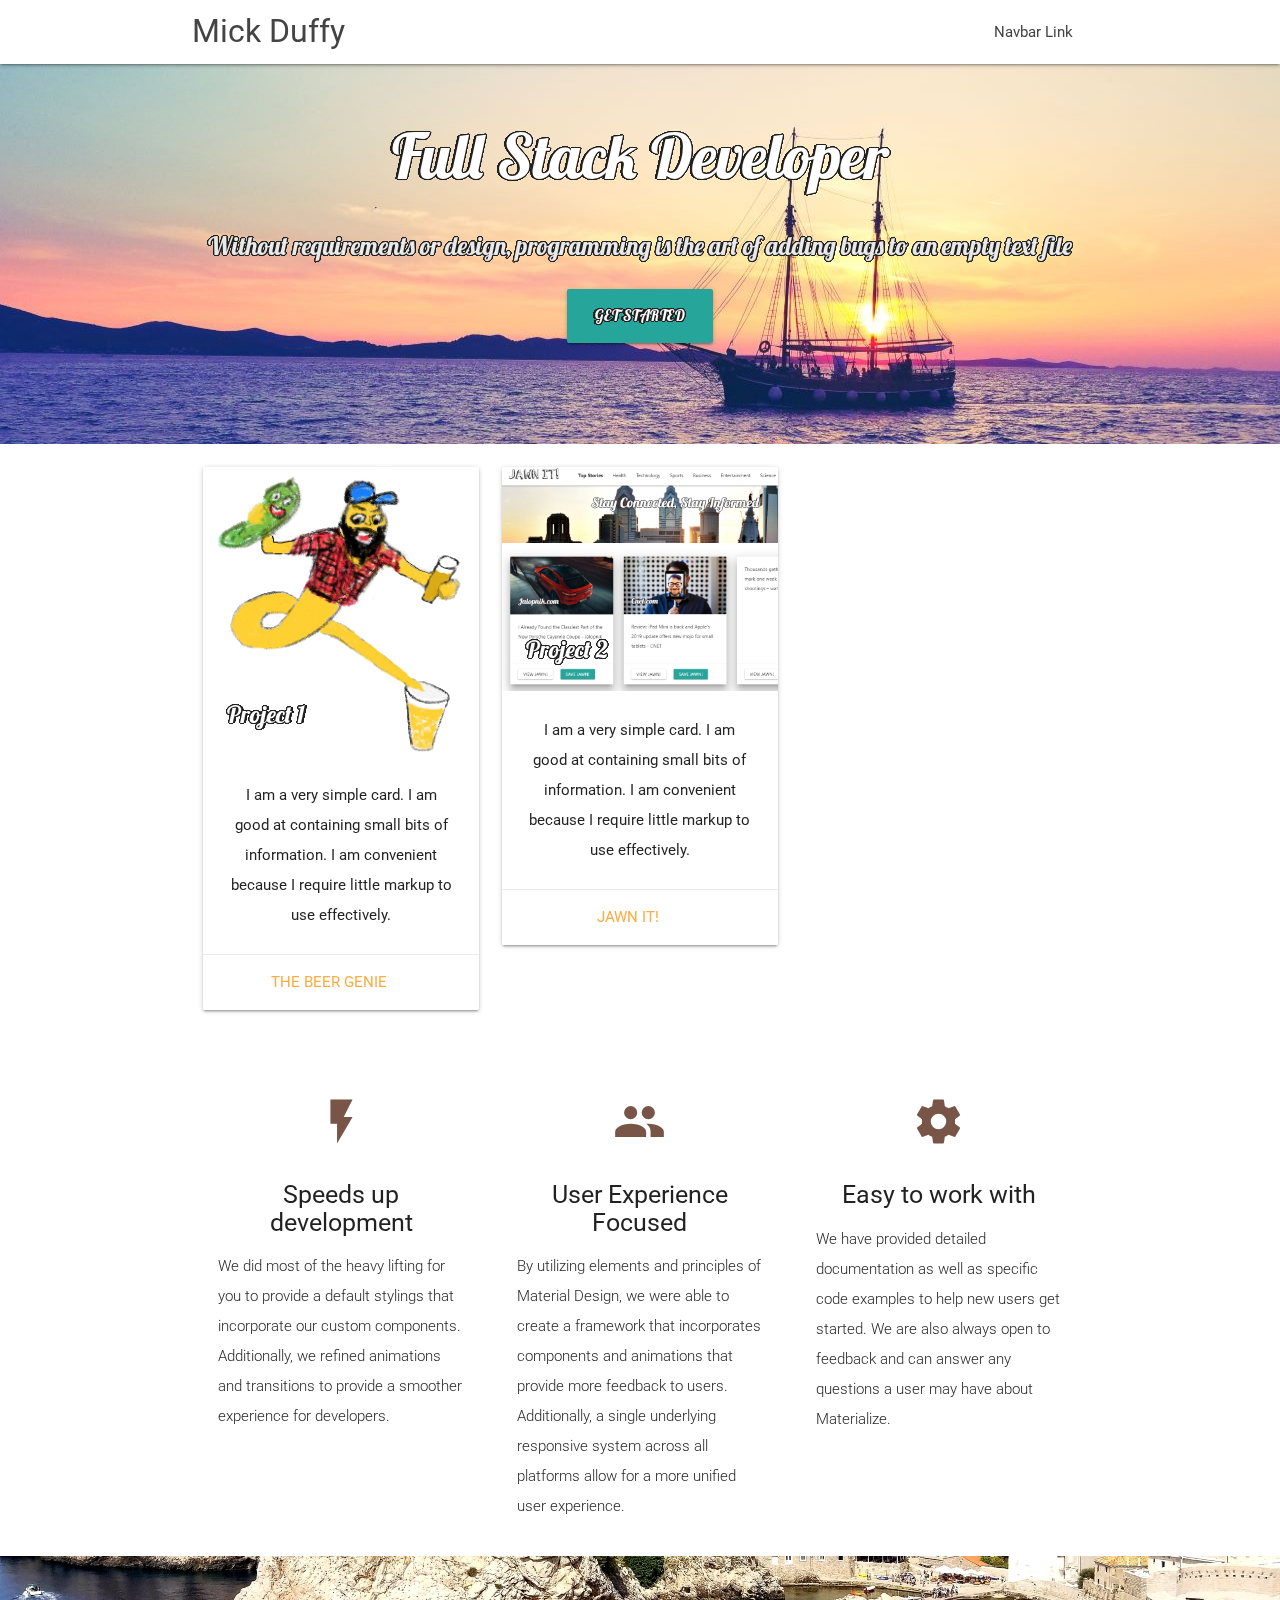
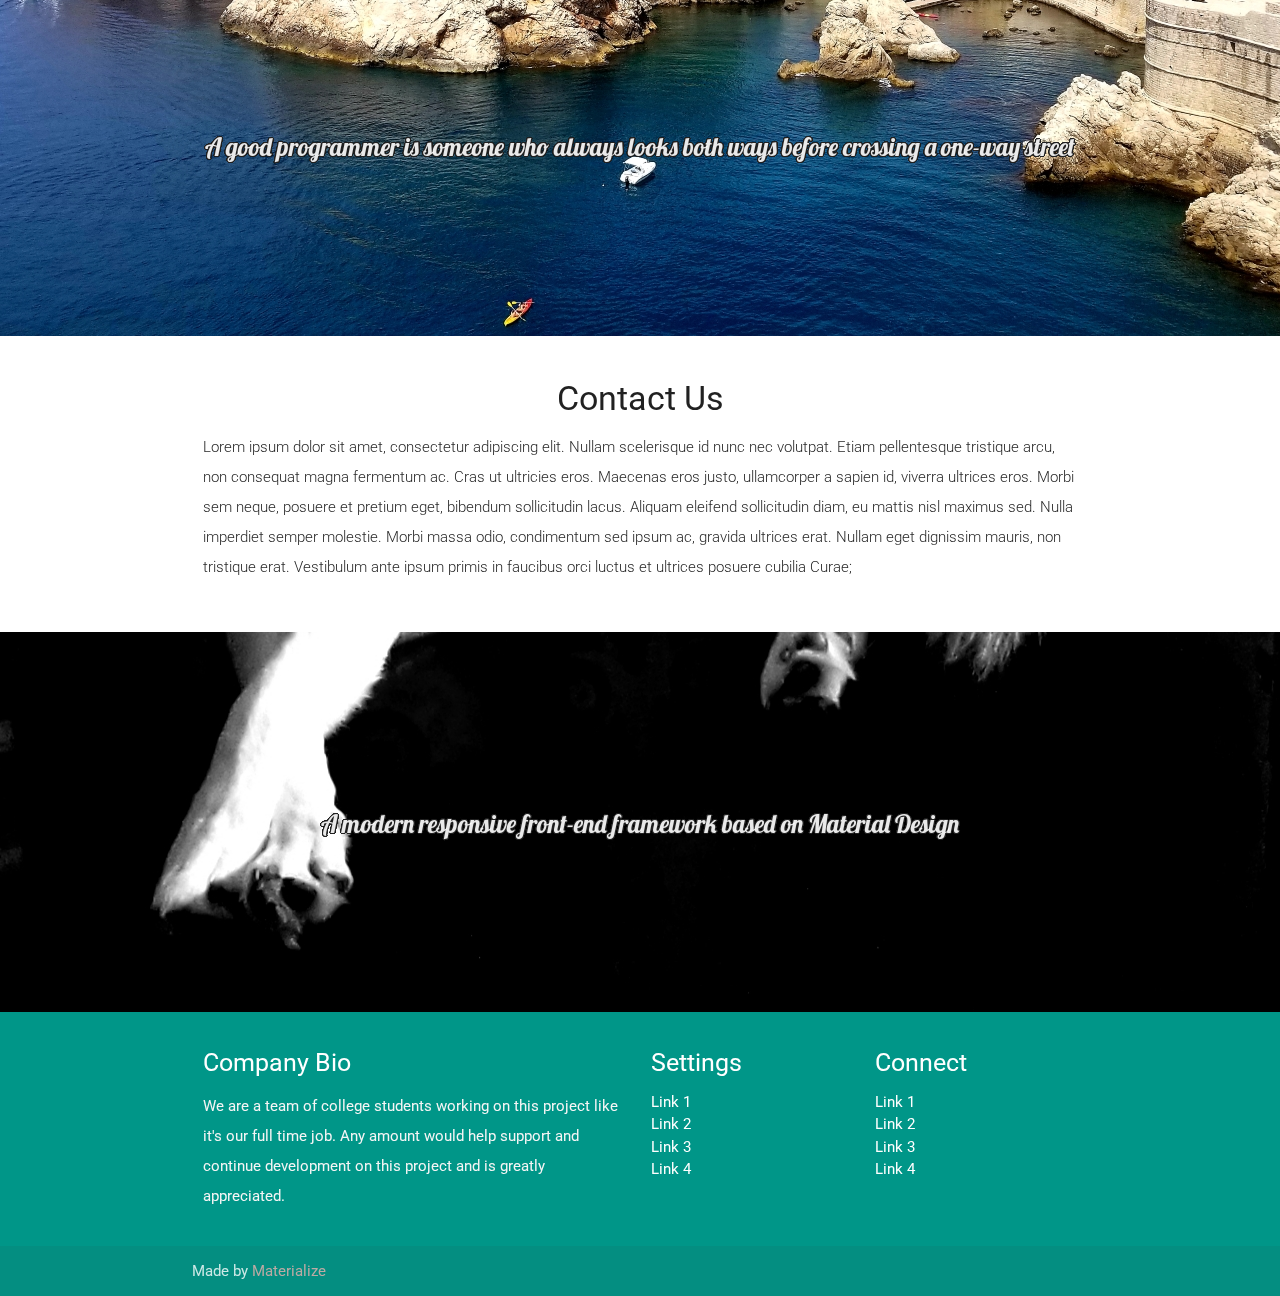
<file: index.html>
<!DOCTYPE html>
<html lang="en">

<head>
  <meta http-equiv="Content-Type" content="text/html; charset=UTF-8" />
  <meta name="viewport" content="width=device-width, initial-scale=1" />
  <title>Parallax Template - Materialize</title>

  <!-- CSS  -->
  <link href="https://fonts.googleapis.com/css?family=Anton|Audiowide|Chivo|Fjalla+One|Fredoka+One|Fugaz+One|Leckerli+One|Lobster|Oleo+Script|Orbitron|Pacifico|Righteous|Roboto|Shrikhand|Srisakdi|Staatliches|Viga|Yellowtail|ZCOOL+KuaiLe" rel="stylesheet">
  <link href="https://fonts.googleapis.com/icon?family=Material+Icons" rel="stylesheet">
  <link href="css/materialize.css" type="text/css" rel="stylesheet" media="screen,projection" />
  <link href="css/style.css" type="text/css" rel="stylesheet" media="screen,projection" />
</head>

<body>
  <nav class="white" role="navigation">
    <div class="nav-wrapper container">
      <a id="logo-container" href="#" class="brand-logo">Mick Duffy</a>
      <ul class="right hide-on-med-and-down">
        <li><a href="#">Navbar Link</a></li>
      </ul>

      <ul id="nav-mobile" class="sidenav">
        <li><a href="#">Navbar Link</a></li>
      </ul>
      <a href="#" data-target="nav-mobile" class="sidenav-trigger"><i class="material-icons">menu</i></a>
    </div>
  </nav>

  <div id="index-banner" class="parallax-container">
    <div class="section no-pad-bot">
      <div class="container">
        <br><br>
        <h1 class="header center white-text "">Full Stack Developer</h1>
        <div class="row center">
          <h5 class="header col s12 light">Without requirements or design, programming is the art of adding bugs to an
            empty text file</h5>
        </div>
        <div class="row center">
          <a href="http://materializecss.com/getting-started.html" id="download-button"
            class="btn-large waves-effect waves-light teal lighten-1">Get Started</a>
        </div>
        <br><br>

      </div>
    </div>
    <div class="parallax"><img src="assets/images/zadarsm.jpg" alt="Unsplashed background img 1"></div>
  </div>


  <div class="container">
    <div class="section">

      <!--   ARTICLES WILL BE INSERTED  BETWEEN HERE   -->
      <div class="row">
        <div class="col s12 m4">
          <div class="card center">
            <div class="card-image">
              <img src="assets/images/beer genie (1).png">
              <span class="card-title">Project 1</span>
              
            </div>
            <div class="card-content">
              <p>I am a very simple card. I am good at containing small bits of information. I am convenient because I
                require little markup to use effectively.</p>
            </div>
            <div class="card-action">
              <a target="_blank" href="https://dammalex3.github.io/beer-genie/">The Beer Genie</a>
            </div>
          </div>
        </div>

        <div class="col s12 m4">
          <div class="card center">
            <div class="card-image">
              <img src="assets/images/Capture.PNG">
              <span class="card-title">Project 2</span>
              
            </div>
            <div class="card-content">
              <p>I am a very simple card. I am good at containing small bits of information. I am convenient because I
                require little markup to use effectively.</p>
            </div>
            <div class="card-action">
              <a target="_blank" href="https://stark-falls-32620.herokuapp.com/">Jawn It!</a>
            </div>
          </div>
        </div>
      </div>
    </div>
    <!--   Icon Section   -->
    <div class="row">
      <div class="col s12 m4">
        <div class="icon-block">
          <h2 class="center brown-text"><i class="material-icons">flash_on</i></h2>
          <h5 class="center">Speeds up development</h5>

          <p class="light">We did most of the heavy lifting for you to provide a default stylings that incorporate our
            custom components. Additionally, we refined animations and transitions to provide a smoother experience for
            developers.</p>
        </div>
      </div>

      <div class="col s12 m4">
        <div class="icon-block">
          <h2 class="center brown-text"><i class="material-icons">group</i></h2>
          <h5 class="center">User Experience Focused</h5>

          <p class="light">By utilizing elements and principles of Material Design, we were able to create a framework
            that incorporates components and animations that provide more feedback to users. Additionally, a single
            underlying responsive system across all platforms allow for a more unified user experience.</p>
        </div>
      </div>

      <div class="col s12 m4">
        <div class="icon-block">
          <h2 class="center brown-text"><i class="material-icons">settings</i></h2>
          <h5 class="center">Easy to work with</h5>

          <p class="light">We have provided detailed documentation as well as specific code examples to help new users
            get started. We are also always open to feedback and can answer any questions a user may have about
            Materialize.</p>
        </div>
      </div>
    </div>

  </div>
  </div>


  <div class="parallax-container valign-wrapper">
    <div class="section no-pad-bot">
      <div class="container">
        <div class="row center">
          <h5 class="header col s12 light">A good programmer is someone who always looks both ways before crossing a
            one-way street</h5>
        </div>
      </div>
    </div>
    <div class="parallax"><img src="assets/images/3sm.jpg" alt="Unsplashed background img 2"></div>
  </div>

  <div class="container">
    <div class="section">

      <div class="row">
        <div class="col s12 center">
          <h3><i class="mdi-content-send brown-text"></i></h3>
          <h4>Contact Us</h4>
          <p class="left-align light">Lorem ipsum dolor sit amet, consectetur adipiscing elit. Nullam scelerisque id
            nunc nec volutpat. Etiam pellentesque tristique arcu, non consequat magna fermentum ac. Cras ut ultricies
            eros. Maecenas eros justo, ullamcorper a sapien id, viverra ultrices eros. Morbi sem neque, posuere et
            pretium eget, bibendum sollicitudin lacus. Aliquam eleifend sollicitudin diam, eu mattis nisl maximus sed.
            Nulla imperdiet semper molestie. Morbi massa odio, condimentum sed ipsum ac, gravida ultrices erat. Nullam
            eget dignissim mauris, non tristique erat. Vestibulum ante ipsum primis in faucibus orci luctus et ultrices
            posuere cubilia Curae;</p>
        </div>
      </div>

    </div>
  </div>


  <div class="parallax-container valign-wrapper">
    <div class="section no-pad-bot">
      <div class="container">
        <div class="row center">
          <h5 class="header col s12 light">A modern responsive front-end framework based on Material Design</h5>
        </div>
      </div>
    </div>
    <div class="parallax"><img src="assets/images/sis.jpg" alt="Unsplashed background img 3"></div>
  </div>

  <footer class="page-footer teal">
    <div class="container">
      <div class="row">
        <div class="col l6 s12">
          <h5 class="white-text">Company Bio</h5>
          <p class="grey-text text-lighten-4">We are a team of college students working on this project like it's our
            full time job. Any amount would help support and continue development on this project and is greatly
            appreciated.</p>


        </div>
        <div class="col l3 s12">
          <h5 class="white-text">Settings</h5>
          <ul>
            <li><a class="white-text" href="#!">Link 1</a></li>
            <li><a class="white-text" href="#!">Link 2</a></li>
            <li><a class="white-text" href="#!">Link 3</a></li>
            <li><a class="white-text" href="#!">Link 4</a></li>
          </ul>
        </div>
        <div class="col l3 s12">
          <h5 class="white-text">Connect</h5>
          <ul>
            <li><a class="white-text" href="#!">Link 1</a></li>
            <li><a class="white-text" href="#!">Link 2</a></li>
            <li><a class="white-text" href="#!">Link 3</a></li>
            <li><a class="white-text" href="#!">Link 4</a></li>
          </ul>
        </div>
      </div>
    </div>
    <div class="footer-copyright">
      <div class="container">
        Made by <a class="brown-text text-lighten-3" href="http://materializecss.com">Materialize</a>
      </div>
    </div>
  </footer>


  <!--  Scripts-->
  <script src="https://code.jquery.com/jquery-2.1.1.min.js"></script>
  <script src="js/materialize.js"></script>
  <script src="js/init.js"></script>

</body>

</html>
</file>
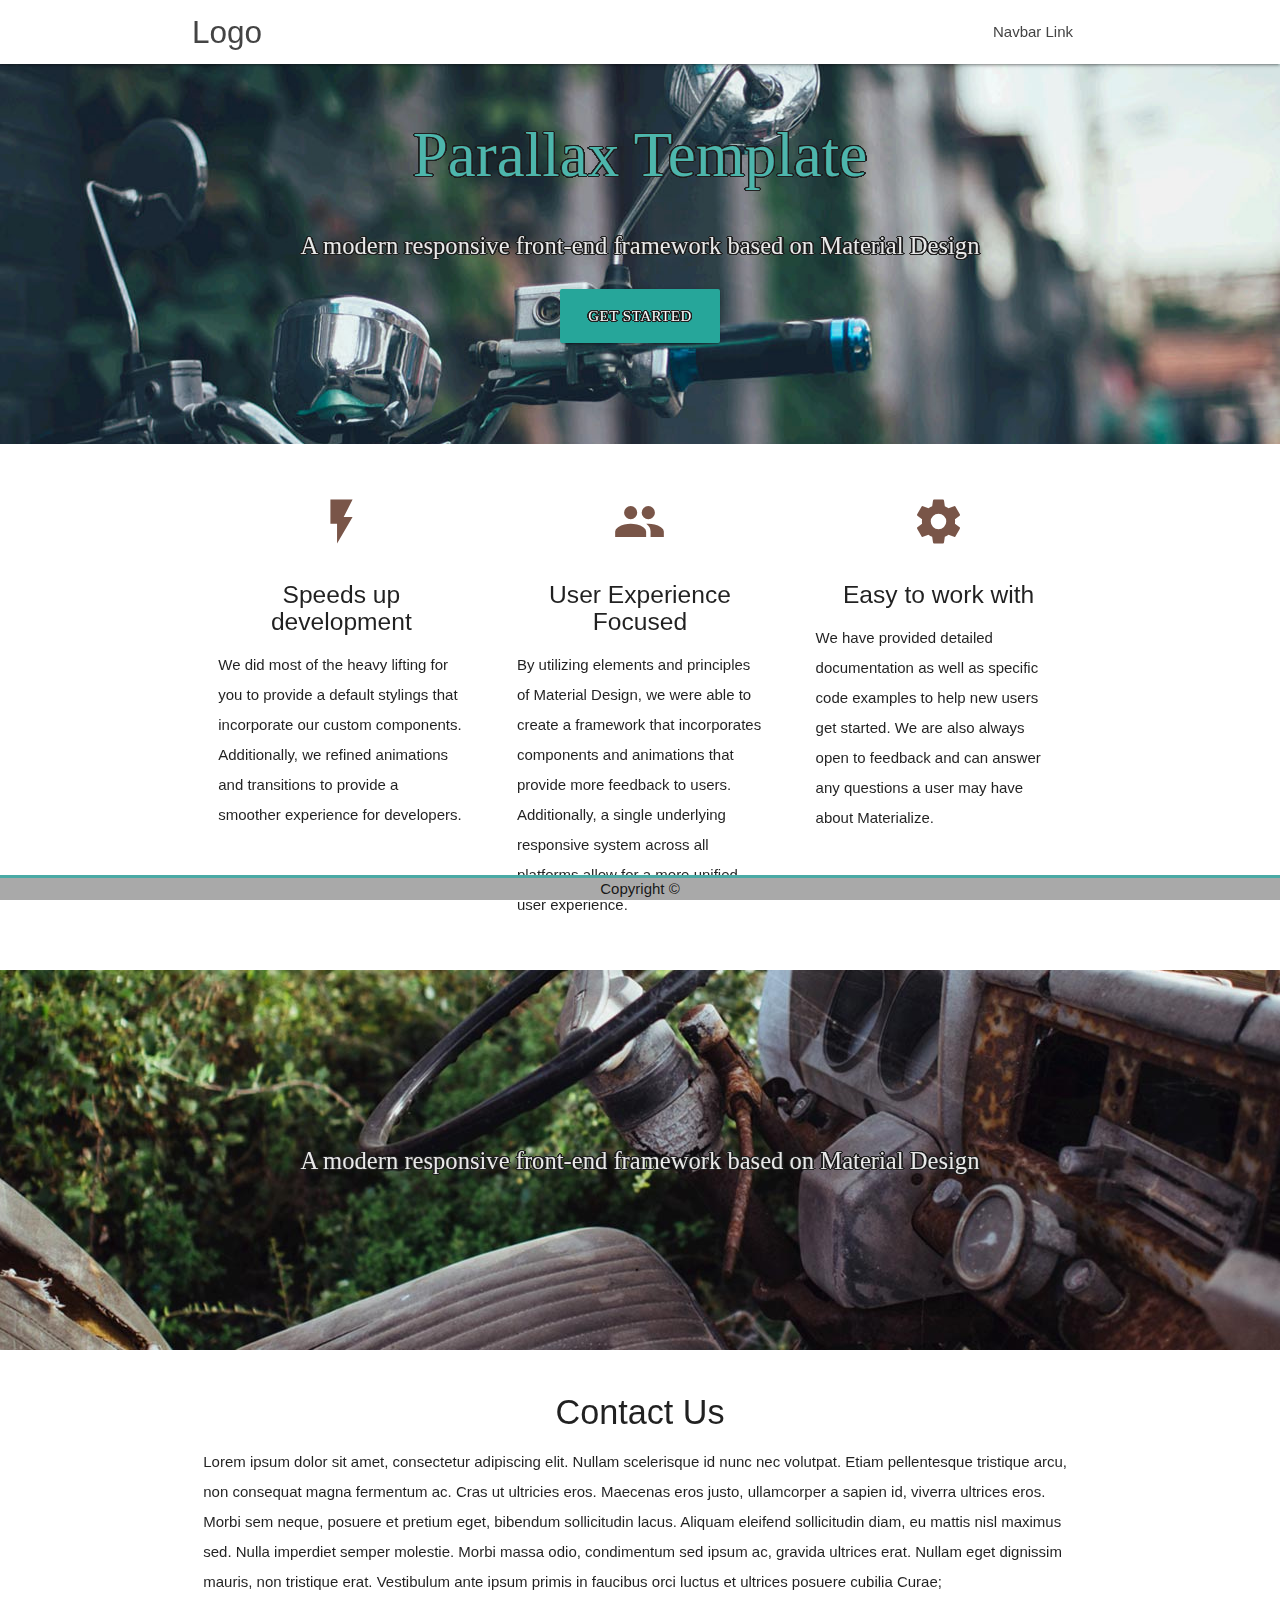
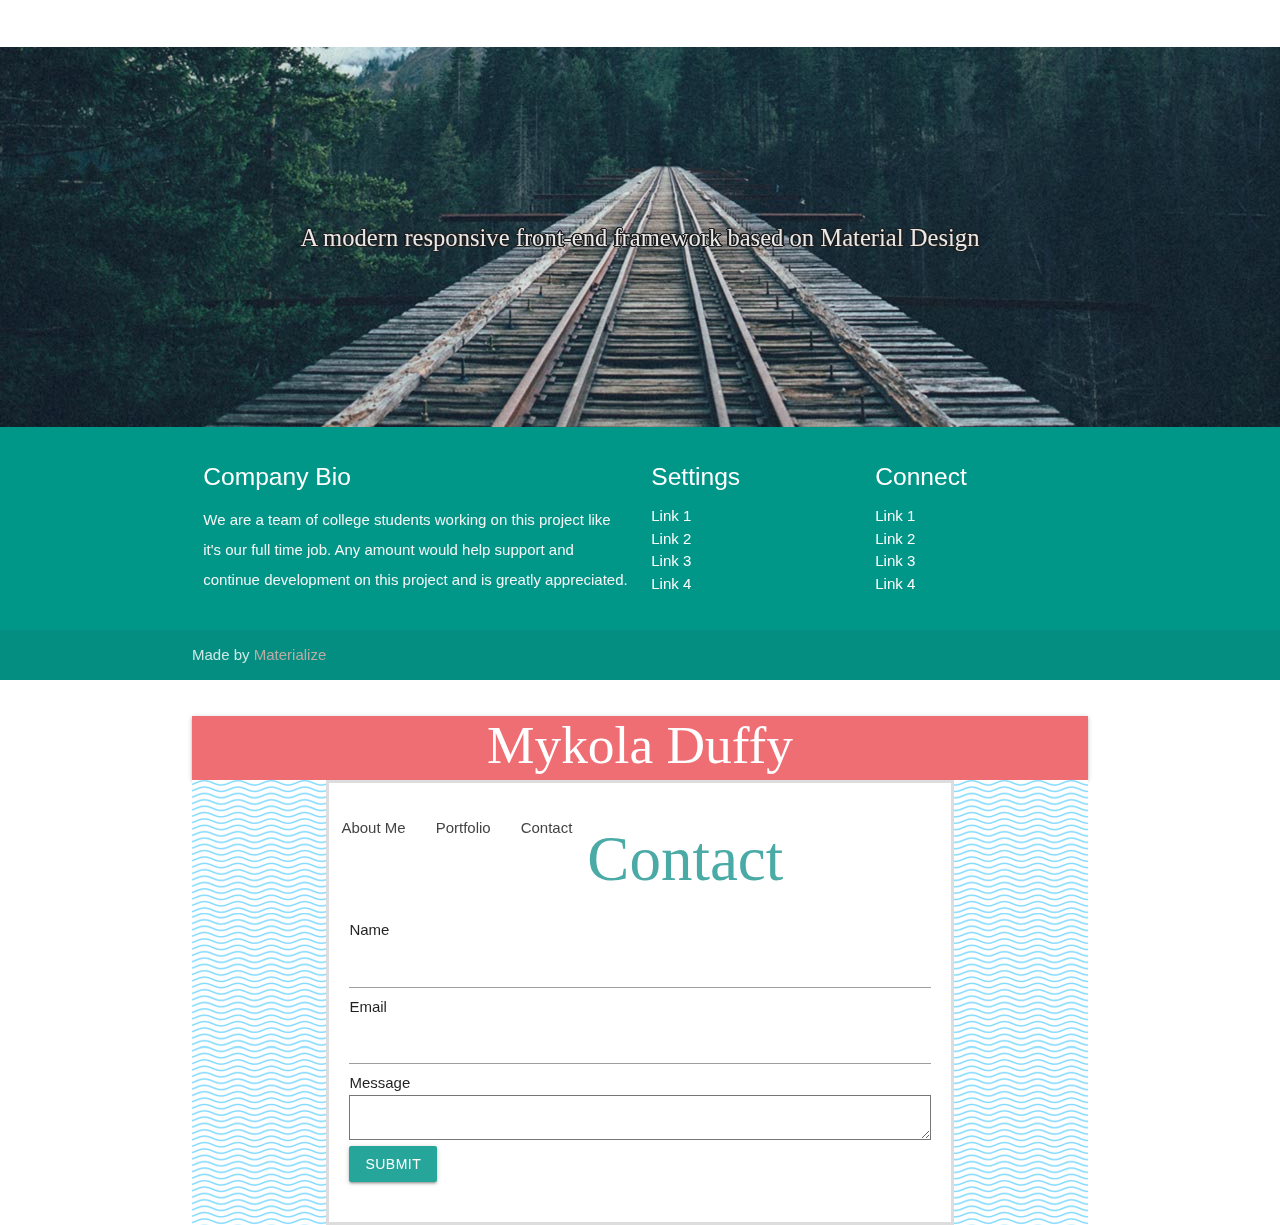
<file: contact.html>
<!DOCTYPE html>
<html lang="en">
<head>
  <meta http-equiv="Content-Type" content="text/html; charset=UTF-8"/>
  <meta name="viewport" content="width=device-width, initial-scale=1"/>
  <title>Parallax Template - Materialize</title>

  <!-- CSS  -->
  <link href="https://fonts.googleapis.com/icon?family=Material+Icons" rel="stylesheet">
  <link href="css/materialize.css" type="text/css" rel="stylesheet" media="screen,projection"/>
  <link href="css/style.css" type="text/css" rel="stylesheet" media="screen,projection"/>
</head>
<body>
  <nav class="white" role="navigation">
    <div class="nav-wrapper container">
      <a id="logo-container" href="#" class="brand-logo">Logo</a>
      <ul class="right hide-on-med-and-down">
        <li><a href="#">Navbar Link</a></li>
      </ul>

      <ul id="nav-mobile" class="sidenav">
        <li><a href="#">Navbar Link</a></li>
      </ul>
      <a href="#" data-target="nav-mobile" class="sidenav-trigger"><i class="material-icons">menu</i></a>
    </div>
  </nav>

  <div id="index-banner" class="parallax-container">
    <div class="section no-pad-bot">
      <div class="container">
        <br><br>
        <h1 class="header center teal-text text-lighten-2">Parallax Template</h1>
        <div class="row center">
          <h5 class="header col s12 light">A modern responsive front-end framework based on Material Design</h5>
        </div>
        <div class="row center">
          <a href="http://materializecss.com/getting-started.html" id="download-button" class="btn-large waves-effect waves-light teal lighten-1">Get Started</a>
        </div>
        <br><br>

      </div>
    </div>
    <div class="parallax"><img src="background1.jpg" alt="Unsplashed background img 1"></div>
  </div>


  <div class="container">
    <div class="section">

      <!--   Icon Section   -->
      <div class="row">
        <div class="col s12 m4">
          <div class="icon-block">
            <h2 class="center brown-text"><i class="material-icons">flash_on</i></h2>
            <h5 class="center">Speeds up development</h5>

            <p class="light">We did most of the heavy lifting for you to provide a default stylings that incorporate our custom components. Additionally, we refined animations and transitions to provide a smoother experience for developers.</p>
          </div>
        </div>

        <div class="col s12 m4">
          <div class="icon-block">
            <h2 class="center brown-text"><i class="material-icons">group</i></h2>
            <h5 class="center">User Experience Focused</h5>

            <p class="light">By utilizing elements and principles of Material Design, we were able to create a framework that incorporates components and animations that provide more feedback to users. Additionally, a single underlying responsive system across all platforms allow for a more unified user experience.</p>
          </div>
        </div>

        <div class="col s12 m4">
          <div class="icon-block">
            <h2 class="center brown-text"><i class="material-icons">settings</i></h2>
            <h5 class="center">Easy to work with</h5>

            <p class="light">We have provided detailed documentation as well as specific code examples to help new users get started. We are also always open to feedback and can answer any questions a user may have about Materialize.</p>
          </div>
        </div>
      </div>

    </div>
  </div>


  <div class="parallax-container valign-wrapper">
    <div class="section no-pad-bot">
      <div class="container">
        <div class="row center">
          <h5 class="header col s12 light">A modern responsive front-end framework based on Material Design</h5>
        </div>
      </div>
    </div>
    <div class="parallax"><img src="background2.jpg" alt="Unsplashed background img 2"></div>
  </div>

  <div class="container">
    <div class="section">

      <div class="row">
        <div class="col s12 center">
          <h3><i class="mdi-content-send brown-text"></i></h3>
          <h4>Contact Us</h4>
          <p class="left-align light">Lorem ipsum dolor sit amet, consectetur adipiscing elit. Nullam scelerisque id nunc nec volutpat. Etiam pellentesque tristique arcu, non consequat magna fermentum ac. Cras ut ultricies eros. Maecenas eros justo, ullamcorper a sapien id, viverra ultrices eros. Morbi sem neque, posuere et pretium eget, bibendum sollicitudin lacus. Aliquam eleifend sollicitudin diam, eu mattis nisl maximus sed. Nulla imperdiet semper molestie. Morbi massa odio, condimentum sed ipsum ac, gravida ultrices erat. Nullam eget dignissim mauris, non tristique erat. Vestibulum ante ipsum primis in faucibus orci luctus et ultrices posuere cubilia Curae;</p>
        </div>
      </div>

    </div>
  </div>


  <div class="parallax-container valign-wrapper">
    <div class="section no-pad-bot">
      <div class="container">
        <div class="row center">
          <h5 class="header col s12 light">A modern responsive front-end framework based on Material Design</h5>
        </div>
      </div>
    </div>
    <div class="parallax"><img src="background3.jpg" alt="Unsplashed background img 3"></div>
  </div>

  <footer class="page-footer teal">
    <div class="container">
      <div class="row">
        <div class="col l6 s12">
          <h5 class="white-text">Company Bio</h5>
          <p class="grey-text text-lighten-4">We are a team of college students working on this project like it's our full time job. Any amount would help support and continue development on this project and is greatly appreciated.</p>


        </div>
        <div class="col l3 s12">
          <h5 class="white-text">Settings</h5>
          <ul>
            <li><a class="white-text" href="#!">Link 1</a></li>
            <li><a class="white-text" href="#!">Link 2</a></li>
            <li><a class="white-text" href="#!">Link 3</a></li>
            <li><a class="white-text" href="#!">Link 4</a></li>
          </ul>
        </div>
        <div class="col l3 s12">
          <h5 class="white-text">Connect</h5>
          <ul>
            <li><a class="white-text" href="#!">Link 1</a></li>
            <li><a class="white-text" href="#!">Link 2</a></li>
            <li><a class="white-text" href="#!">Link 3</a></li>
            <li><a class="white-text" href="#!">Link 4</a></li>
          </ul>
        </div>
      </div>
    </div>
    <div class="footer-copyright">
      <div class="container">
      Made by <a class="brown-text text-lighten-3" href="http://materializecss.com">Materialize</a>
      </div>
    </div>
  </footer>


  <!--  Scripts-->
  <script src="https://code.jquery.com/jquery-2.1.1.min.js"></script>
  <script src="js/materialize.js"></script>
  <script src="js/init.js"></script>

  </body>
</html>




<!DOCTYPE html>
<html lang="en">
    <head>
    <title>Basic Portfolio</title>
    <link rel="stylesheet" href="https://stackpath.bootstrapcdn.com/bootstrap/4.1.3/css/bootstrap.min.css" integrity="sha384-MCw98/SFnGE8fJT3GXwEOngsV7Zt27NXFoaoApmYm81iuXoPkFOJwJ8ERdknLPMO" crossorigin="anonymous">         
    <link rel="stylesheet" type="text/css" href="assets/css/style.css">
    </head> 
    <div class="container">
                <nav class="navbar navbar-light bg-faded justify-content-between flex-nowrap flex-row">
                                <div class="container">
                                  <a href="index.html" class="navbar-custom"><h2>Mykola Duffy</h2></a>
                                  <ul class="nav navbar-nav flex-row">
                                    <li class="nav-item"><a class="nav-link pr-3" href="index.html">About Me</a></li>
                                    <li class="nav-item"><a class="nav-link pr-3" href="portfolio.html">Portfolio</a></li>
                                    <li class="nav-item"><a class="nav-link pr-3" href="contact.html">Contact</a></li>
                                  </ul>
                                </div>
                              </nav>
        
                              <div class="jumbotron jumbotron-fluid" style="height:auto">
                                        <div class="container">         
<body> <div class="box">
        <div class="row">
                <div class="col-md-8">
                                <div class="color"><h1>Contact</h1></div>
        </div>
                
       
             
                        
                                
                                        <div class="input-group mb-3">
                                                        <div class="input-group-prepend">
                                                          <span class="input-group-text" id="inputGroup-sizing-default">Name</span>
                                                        </div>
                                                        <input type="text" class="form-control" aria-label="Sizing example input" aria-describedby="inputGroup-sizing-default">
                                                      </div>
                                                                <div class="input-group mb-3">
                                                <div class="input-group-prepend">
                                                  <span class="input-group-text" id="inputGroup-sizing-default">Email</span>
                                                </div>
                                                <input type="text" class="form-control" aria-label="Sizing example input" aria-describedby="inputGroup-sizing-default">
                                              </div>
                                
                                        <div class="input-group">
                                                        <div class="input-group-prepend">
                                                          <span class="input-group-text">Message</span>
                                                        </div>
                                                        <textarea class="form-control" aria-label="With textarea"></textarea>
                                                      </div>

                                        <button type="button" class="btn btn-primary">Submit</button>
                                </div>
                        </div>
                </div>
        </div>
</div>
       
      
</body>
    
</div>
<footer class="footer">
		<div class="container">
			<span class="text-muted">Copyright ©</span>
		</div>
	</footer>
</html>
</file>
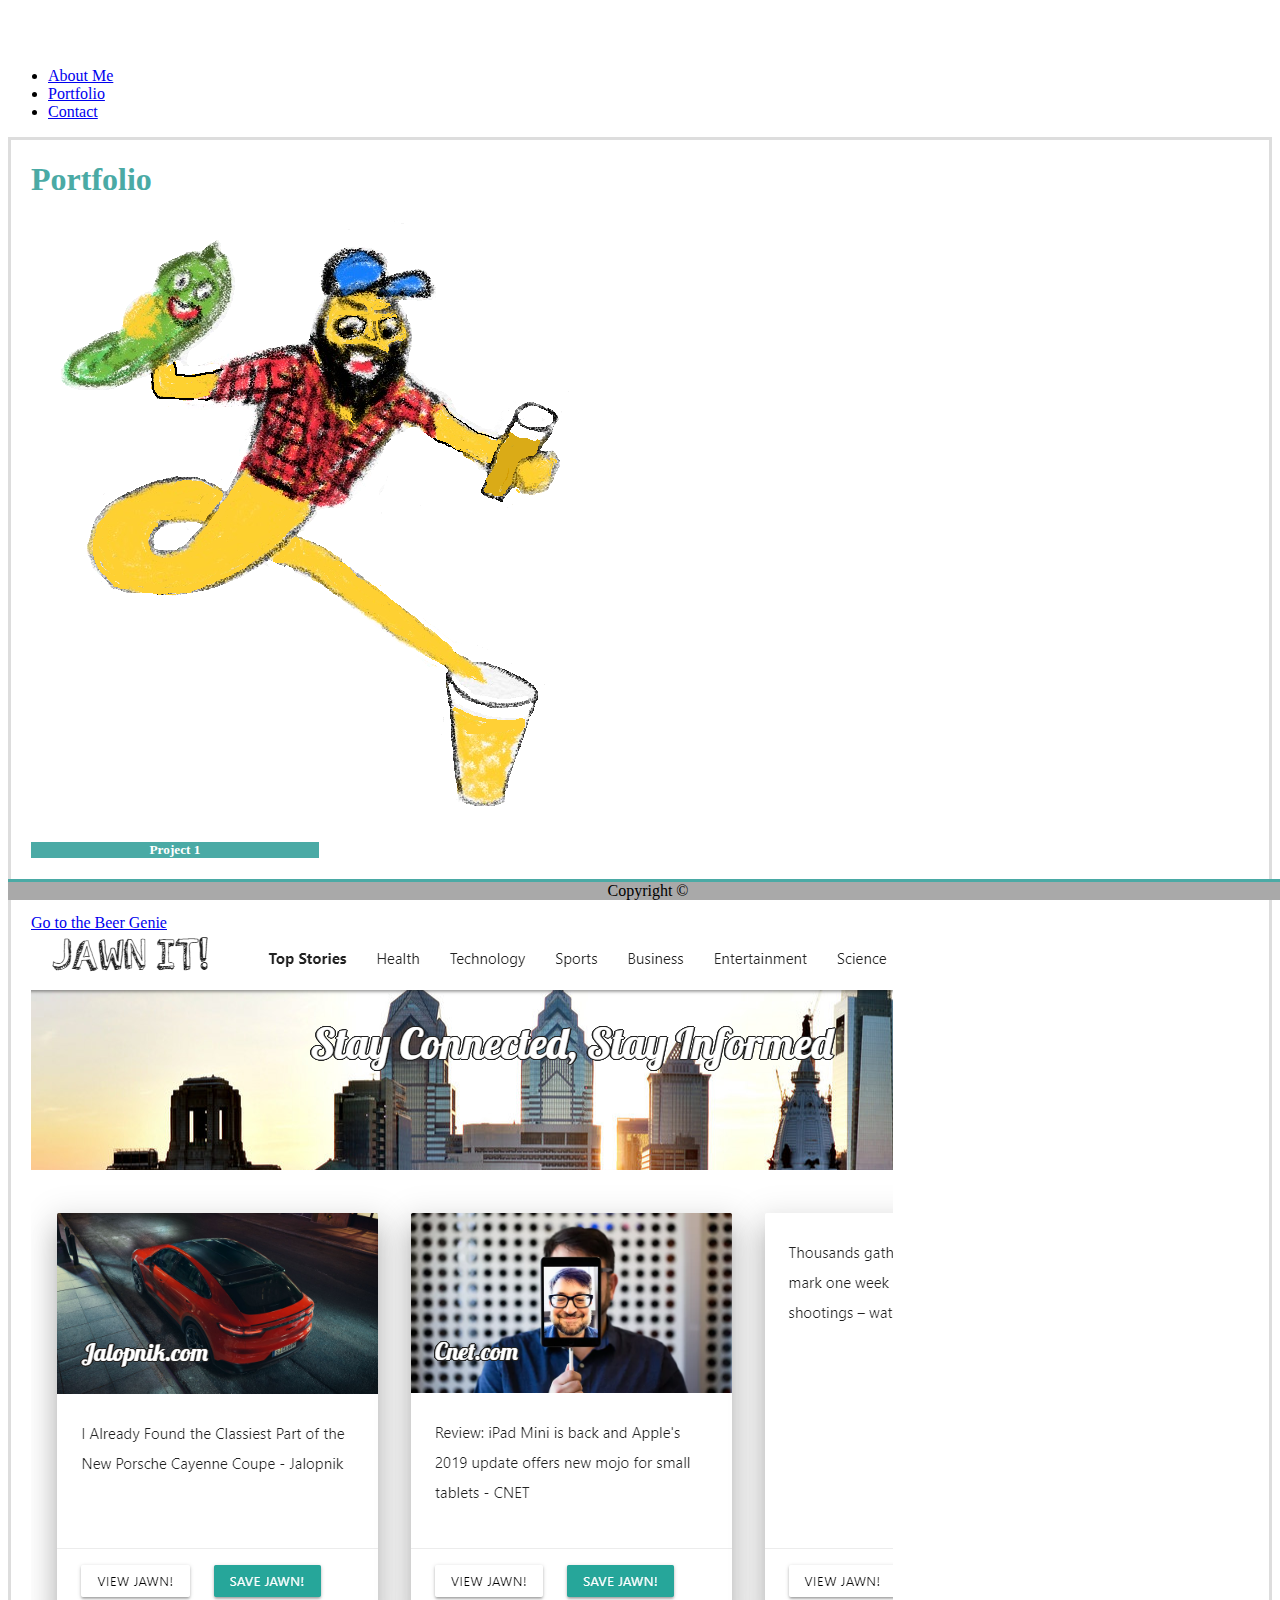
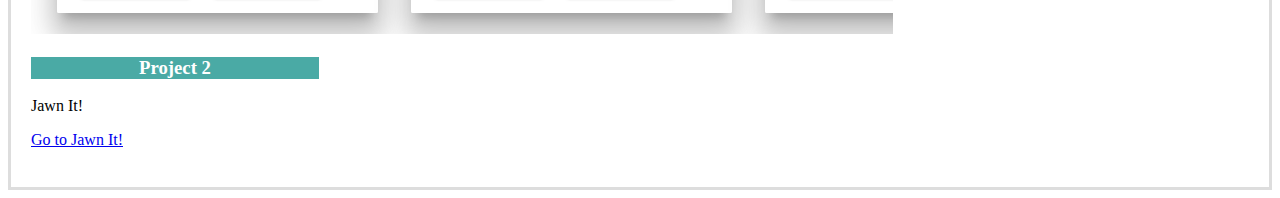
<file: portfolio.html>
<!DOCTYPE html>
<html lang="en">

<head>
  <title>Basic Portfolio</title>
  <link rel="stylesheet" href="https://stackpath.bootstrapcdn.com/bootstrap/4.1.3/css/bootstrap.min.css" integrity="sha384-MCw98/SFnGE8fJT3GXwEOngsV7Zt27NXFoaoApmYm81iuXoPkFOJwJ8ERdknLPMO"
    crossorigin="anonymous">
  <link rel="stylesheet" type="text/css" href="assets/css/style.css">
</head>
<div class="container">

  <nav class="navbar navbar-light bg-faded justify-content-between flex-nowrap flex-row">
    <div class="container">
      <a href="index.html" class="navbar-custom">
        <h2>Mykola Duffy</h2>
      </a>
      <ul class="nav navbar-nav flex-row">
        <li class="nav-item"><a class="nav-link pr-3" href="index.html">About Me</a></li>
        <li class="nav-item"><a class="nav-link pr-3" href="portfolio.html">Portfolio</a></li>
        <li class="nav-item"><a class="nav-link pr-3" href="contact.html">Contact</a></li>
      </ul>
    </div>
  </nav>

  <body>
    <div class="jumbotron jumbotron-fluid" style="height:auto">
      <div class="container">
        <div class="box">
          <div class="row">
            <div class="col-md-4">
              <div class="color">
                <h1>Portfolio</h1>
              </div>
            </div>
          </div>

          <div class="container">
            <div class="row">

              <div class="col-md-4">
                <div class="card" style="width: 18rem;">
                  <img src="assets/images/beer genie (1).png" class="card-img-top" alt="...">
                  <div class="card-body">
                    <h5 class="card-title">Project 1</h5>
                    <p class="card-text">Beer Genie and the Pairing Pickle</p>
                    <a href="https://dammalex3.github.io/beer-genie/" target="_blank" class="btn btn-primary">Go to the
                      Beer Genie</a>
                  </div>
                </div>
              </div>
              <div class="col-md-4">
                <div class="card" style="width:18rem;">
                  <img class="card-img-top" src="assets/images/Capture.PNG" alt="Card image">
                  <div class="card-body">
                    <h3 class="card-title">Project 2</h3>
                    <p class="card-text">Jawn It!</p>
                    <a href="https://stark-falls-32620.herokuapp.com/" target="_blank" class="btn btn-primary">Go to
                      Jawn It!</a>
                  </div>
                </div>
              </div>
            </div>
            <br>
          
            

        </div>
      </div>
    </div>

</div>
</div>
<footer class="footer">
  <div class="container">
    <span class="text-muted">Copyright ©</span>
  </div>
</footer>
</body>

</html>
</file>
<file: assets/css/style.css>
.card-title
 {
    background-color: #4aaaa5;
    font-family: Georgia, 'Times New Roman', Times, serif;
    color: #ffffff; 
    text-align: center;
    
    vertical-align: middle;
}

.box
{
    border-style: solid;
    border-color: #dddddd;
    padding-left: 20px;
    padding-right: 20px;
    padding-bottom: 20px;
    background-color: #ffffff;
}
.navbar-custom {
    background-color: #4aaaa5;
    font-family: Georgia, 'Times New Roman', Times, serif;
    color: #ffffff; 
    text-align: center;
    vertical-align: middle;
}
.jumbotron-fluid{
    background-image: url('../images/bg.png');
}
.color{
    color:#4aaaa5;
    font-family: Georgia, 'Times New Roman', Times, serif;
}

    
    .footer {
        position: fixed;
        bottom: 0;
        width: 100%;
        text-align: center;
        border-top: #4aaaa5;
        background-color: darkgrey;
        border-top-style: solid;
  }
  badge-primary{
      font-size: 24pt;
  }
</file>
<file: css/style.css>
/* Custom Stylesheet */
/**
 * Use this file to override Materialize files so you can update
 * the core Materialize files in the future
 *
 * Made By MaterializeCSS.com
 */

nav ul a,
nav .brand-logo {
  color: #444;
}

p {
  line-height: 2rem;
}

.sidenav-trigger {
  color: #26a69a;
}

.parallax-container {
  min-height: 380px;
  line-height: 0;
  height: auto;
  color: rgba(255,255,255,.9);
  font-family: 'Lobster', cursive;
  text-shadow: -1.3px 0#212121, 0 1.3px#212121, 1.3px 0#212121, 0 -1.3px#212121, -1.3px 0#212121, 0 1.3px#212121, 1.3px 0#212121, 0 -1.3px#212121,-1.3px 0#212121, 0 1.3px#212121, 1.3px 0#212121, 0 -1.3px#212121,-1.3px 0#212121, 0 1.3px#212121, 1.3px 0#212121, 0 -1.3px#212121,-1.3px 0#212121, 0 1.3px#212121, 1.3px 0#212121, 0 -1.3px#212121,-1.3px 0#212121, 0 1.3px#212121, 1.3px 0#212121, 0 -1.3px#212121, -1.3px 0#212121, 0 1.3px#212121, 1.3px 0#212121, 0 -1.3px#212121,-1.3px 0#212121, 0 1.3px#212121, 1.3px 0#212121, 0 -1.3px#212121,-1.3px 0#212121, 0 1.3px#212121, 1.3px 0#212121, 0 -1.3px#212121,-1.3px 0#212121, 0 1.3px#212121, 1.3px 0#212121, 0 -1.3px#212121,-1.3px 0#212121, 0 1.3px#212121, 1.3px 0#212121, 0 -1.3px#212121, -1.3px 0#212121, 0 1.3px#212121, 1.3px 0#212121, 0 -1.3px#212121,-1.3px 0#212121, 0 1.3px#212121, 1.3px 0#212121, 0 -1.3px#212121,-1.3px 0#212121, 0 1.3px#212121, 1.3px 0#212121, 0 -1.3px#212121,-1.3px 0#212121, 0 1.3px#212121, 1.3px 0#212121, 0 -1.3px#212121;
}
  .parallax-container .section {
    width: 100%;
  }

@media only screen and (max-width : 992px) {
  .parallax-container .section {
    position: absolute;
    top: 40%;
  }
  #index-banner .section {
    top: 10%;
  }
}

@media only screen and (max-width : 600px) {
  #index-banner .section {
    top: 0;
  }
}

.icon-block {
  padding: 0 15px;
}
.icon-block .material-icons {
  font-size: inherit;
}

footer.page-footer {
  margin: 0;
}

.card-title{
font-family: 'Lobster', cursive;
text-shadow: -1.3px 0#212121, 0 1.3px#212121, 1.3px 0#212121, 0 -1.3px#212121, -1.3px 0#212121, 0 1.3px#212121, 1.3px 0#212121, 0 -1.3px#212121,-1.3px 0#212121, 0 1.3px#212121, 1.3px 0#212121, 0 -1.3px#212121,-1.3px 0#212121, 0 1.3px#212121, 1.3px 0#212121, 0 -1.3px#212121,-1.3px 0#212121, 0 1.3px#212121, 1.3px 0#212121, 0 -1.3px#212121,-1.3px 0#212121, 0 1.3px#212121, 1.3px 0#212121, 0 -1.3px#212121, -1.3px 0#212121, 0 1.3px#212121, 1.3px 0#212121, 0 -1.3px#212121,-1.3px 0#212121, 0 1.3px#212121, 1.3px 0#212121, 0 -1.3px#212121,-1.3px 0#212121, 0 1.3px#212121, 1.3px 0#212121, 0 -1.3px#212121,-1.3px 0#212121, 0 1.3px#212121, 1.3px 0#212121, 0 -1.3px#212121,-1.3px 0#212121, 0 1.3px#212121, 1.3px 0#212121, 0 -1.3px#212121, -1.3px 0#212121, 0 1.3px#212121, 1.3px 0#212121, 0 -1.3px#212121,-1.3px 0#212121, 0 1.3px#212121, 1.3px 0#212121, 0 -1.3px#212121,-1.3px 0#212121, 0 1.3px#212121, 1.3px 0#212121, 0 -1.3px#212121,-1.3px 0#212121, 0 1.3px#212121, 1.3px 0#212121, 0 -1.3px#212121;}
</file>
